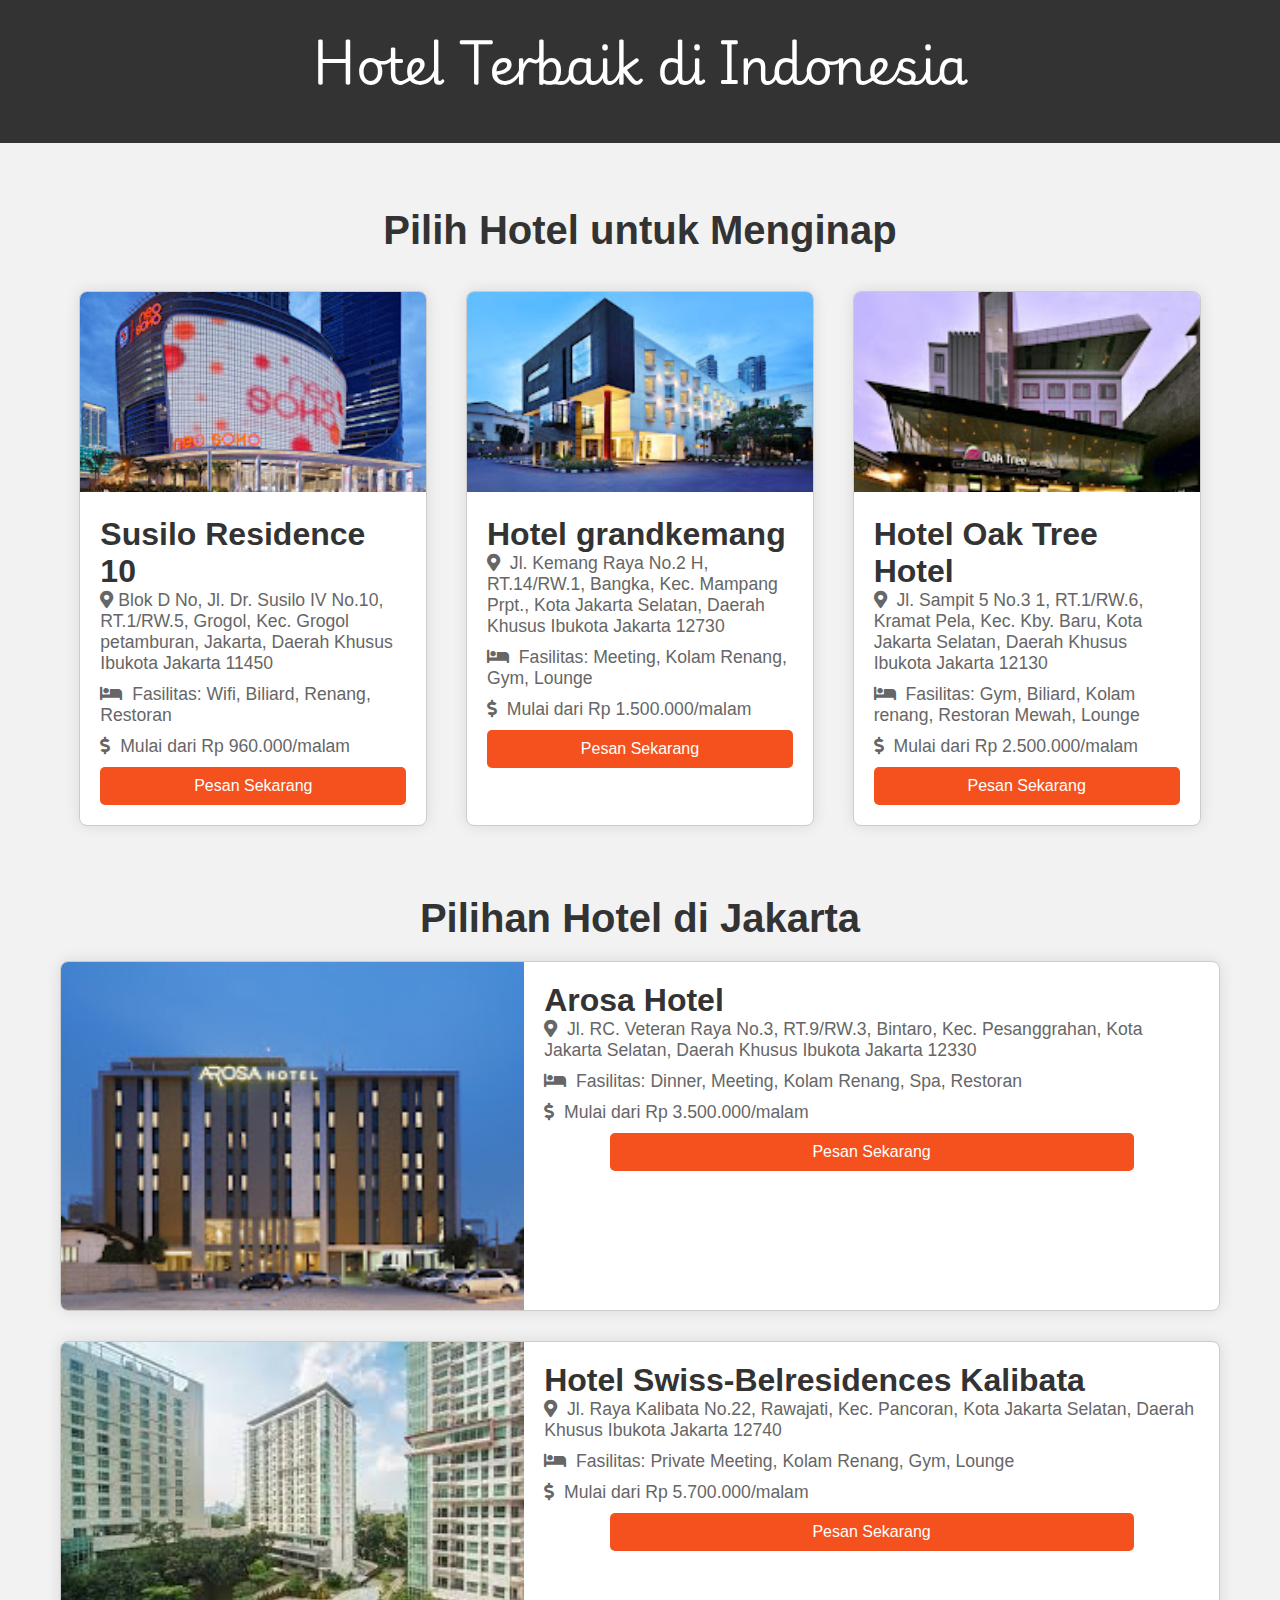
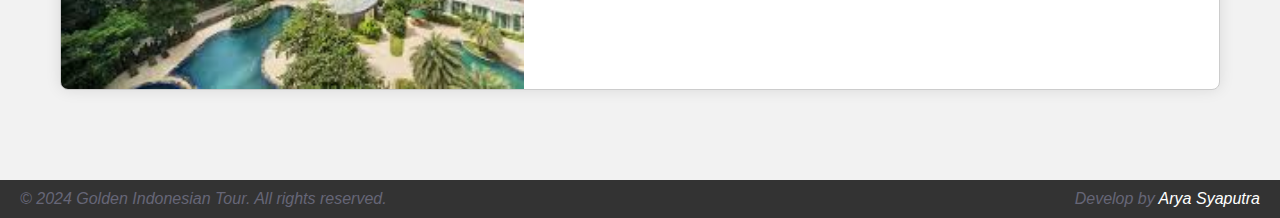
<file: UAS-Arya_Syaputra_P.Web/hotel.html>
<!DOCTYPE html>
<html lang="id">

<head>
    <meta charset="UTF-8" />
    <meta name="viewport" content="width=device-width, initial-scale=1.0" />
    <title>Daftar Hotel Favorit</title>
    <link rel="icon" type="image/x-icon" href="/assets/img/icon.ico">
    <link rel="preconnect" href="https://fonts.googleapis.com">
    <link rel="preconnect" href="https://fonts.gstatic.com" crossorigin>
    <link href="https://fonts.googleapis.com/css2?family=Playwrite+IT+Moderna:wght@100..400&display=swap"
        rel="stylesheet">
    <link rel="stylesheet" href="assets/css/hotel.css" />
    <link rel="stylesheet" href="https://cdnjs.cloudflare.com/ajax/libs/font-awesome/5.15.4/css/all.min.css" />
</head>

<body>
    <header>
        <div class="container">
            <h1>Hotel Terbaik di Indonesia</h1>
        </div>
    </header>

    <main>
        <section id="daftar-hotel">
            <div class="container">
                <h2><br>Pilih Hotel untuk Menginap</h2><br>
                <div class="hotel-list">
                    <div class="hotel">
                        <img src="assets/Image/Hotel 1.jpeg" alt="Hotel 1" />
                        <div class="hotel-info">
                            <h3>Susilo Residence 10</h3>
                            <p>
                                <i class="fas fa-map-marker-alt"></i>Blok D No, Jl. Dr. Susilo IV No.10, RT.1/RW.5, Grogol, Kec. Grogol petamburan, Jakarta, Daerah Khusus Ibukota Jakarta 11450</p>
                            <p>
                                <i class="fas fa-bed"></i> Fasilitas: Wifi, Biliard, Renang,
                                Restoran
                            </p>
                            <p>
                                <i class="fas fa-dollar-sign"></i> Mulai dari Rp 960.000/malam
                            </p>
                            <a href="pesan-hotel.html" class="btn">Pesan Sekarang</a>
                        </div>
                    </div>

                    <div class="hotel">
                        <img src="assets/Image/Hotel 2.jpeg" alt="Hotel 2" />
                        <div class="hotel-info">
                            <h3>Hotel grandkemang</h3>
                            <p>
                                <i class="fas fa-map-marker-alt"></i> Jl. Kemang Raya No.2 H, RT.14/RW.1, Bangka, Kec. Mampang Prpt., Kota Jakarta Selatan, Daerah Khusus Ibukota Jakarta 12730
                            </p>
                            <p>
                                <i class="fas fa-bed"></i> Fasilitas: Meeting, Kolam Renang, Gym,
                                Lounge
                            </p>
                            <p>
                                <i class="fas fa-dollar-sign"></i> Mulai dari Rp
                                1.500.000/malam
                            </p>
                            <a href="pesan-hotel.html" class="btn">Pesan Sekarang</a>
                        </div>
                    </div>

                    <div class="hotel">
                        <img src="assets/Image/hotel3.jpeg" alt="Hotel 3" />
                        <div class="hotel-info">
                            <h3>Hotel Oak Tree Hotel</h3>
                            <p>
                                <i class="fas fa-map-marker-alt"></i> Jl. Sampit 5 No.3 1, RT.1/RW.6, Kramat Pela, Kec. Kby. Baru, Kota Jakarta Selatan, Daerah Khusus Ibukota Jakarta 12130
                            </p>
                            <p>
                                <i class="fas fa-bed"></i> Fasilitas: Gym, Biliard, Kolam renang, Restoran Mewah,
                                Lounge
                            </p>
                            <p>
                                <i class="fas fa-dollar-sign"></i> Mulai dari Rp
                                2.500.000/malam
                            </p>
                            <a href="pesan-hotel.html" class="btn">Pesan Sekarang</a>
                        </div>
                    </div>
                        </div>
                    </div>
                </div>
            </div>
        </section>

        <section>
            <div class="container">
                <h2>Pilihan Hotel di Jakarta</h2>
                <div class="hotel-list">
                    <div class="hotel-alt">
                        <img src="assets/Image/hotel 4.jpeg" alt="Hotel 4" />
                        <div class="hotel-info">
                            <h3>Arosa Hotel</h3>
                            <p>
                                <i class="fas fa-map-marker-alt"></i> Jl. RC. Veteran Raya No.3, RT.9/RW.3, Bintaro, Kec. Pesanggrahan, Kota Jakarta Selatan, Daerah Khusus Ibukota Jakarta 12330
                            </p>
                            <p>
                                <i class="fas fa-bed"></i> Fasilitas: Dinner, Meeting, Kolam Renang,
                                Spa, Restoran
                            </p>
                            <p>
                                <i class="fas fa-dollar-sign"></i> Mulai dari Rp
                                3.500.000/malam
                            </p>
                            <a href="pesan-hotel.html" class="btn">Pesan Sekarang</a>
                        </div>
                    </div>

                    <div class="hotel-alt">
                        <img src="assets/Image/hotel 5.jpeg" alt="Hotel 5" />
                        <div class="hotel-info">
                            <h3>Hotel Swiss-Belresidences Kalibata</h3>
                            <p>
                                <i class="fas fa-map-marker-alt"></i> Jl. Raya Kalibata No.22, Rawajati, Kec. Pancoran, Kota Jakarta Selatan, Daerah Khusus Ibukota Jakarta 12740
                            </p>
                            <p>
                                <i class="fas fa-bed"></i> Fasilitas: Private Meeting, Kolam Renang, Gym,
                                Lounge
                            </p>
                            <p>
                                <i class="fas fa-dollar-sign"></i> Mulai dari Rp
                                5.700.000/malam
                            </p>
                            <a href="pesan-hotel.html" class="btn">Pesan Sekarang</a>
                        </div>
                    </div>

                        </div>
                    </div>
                </div>
            </div>
        </section>
    </main>

    <footer>
        <p class="fleft">© 2024 Golden Indonesian Tour. All rights reserved.</p>
        <p class="fright">Develop by <span>Arya Syaputra</span></p>
    </footer>
</body>

</html>
</file>
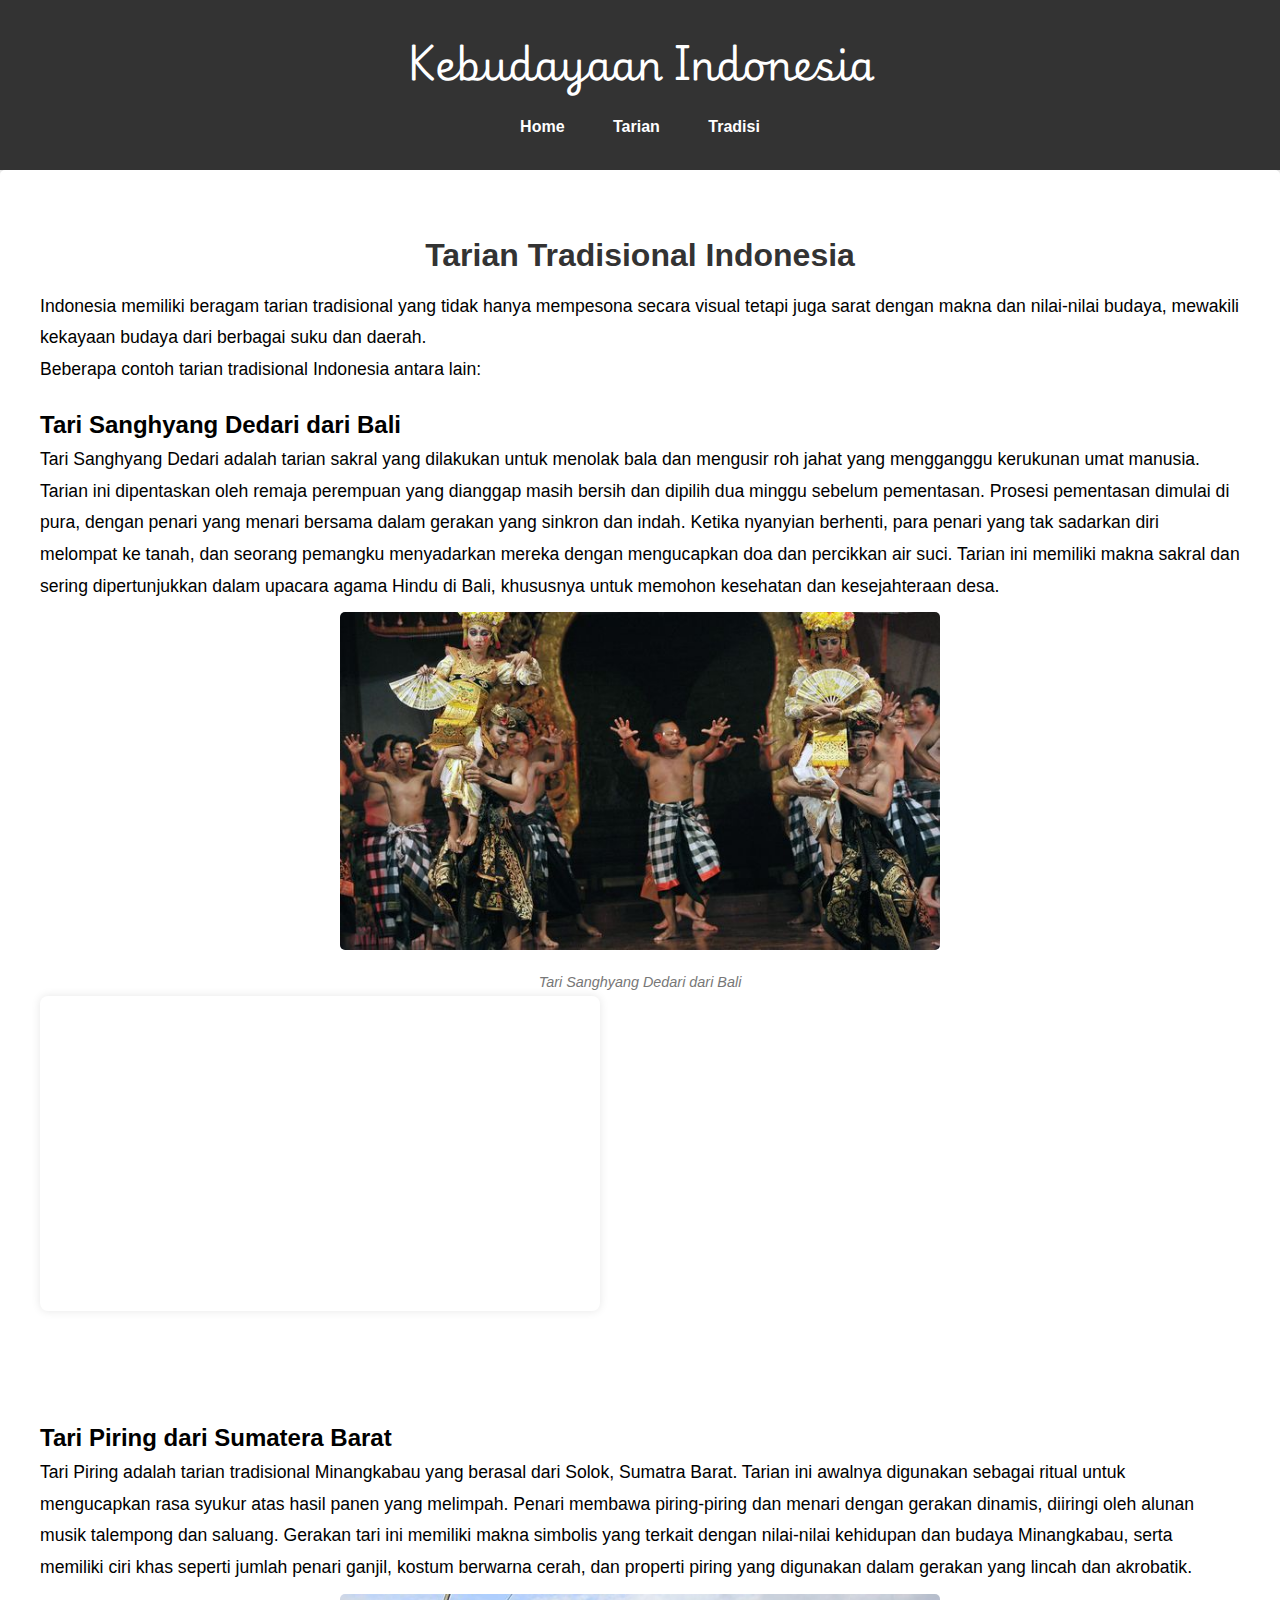
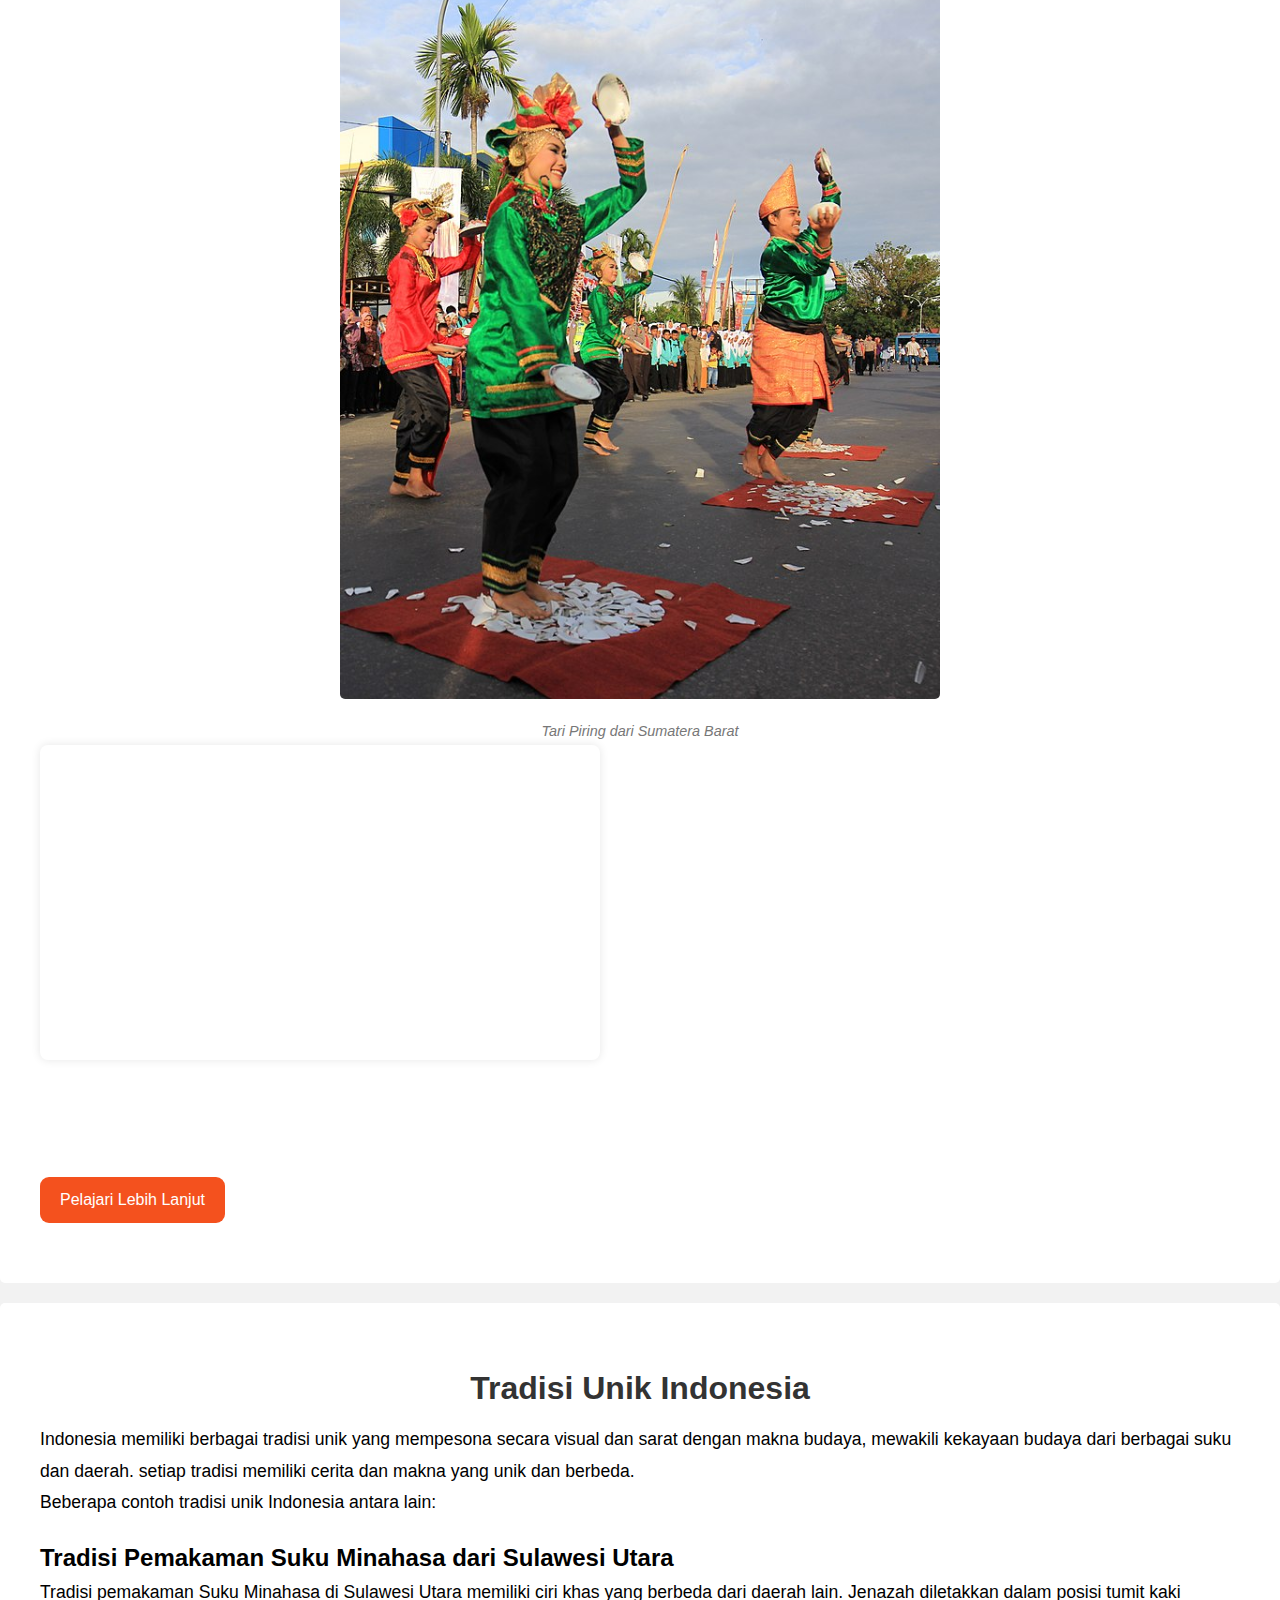
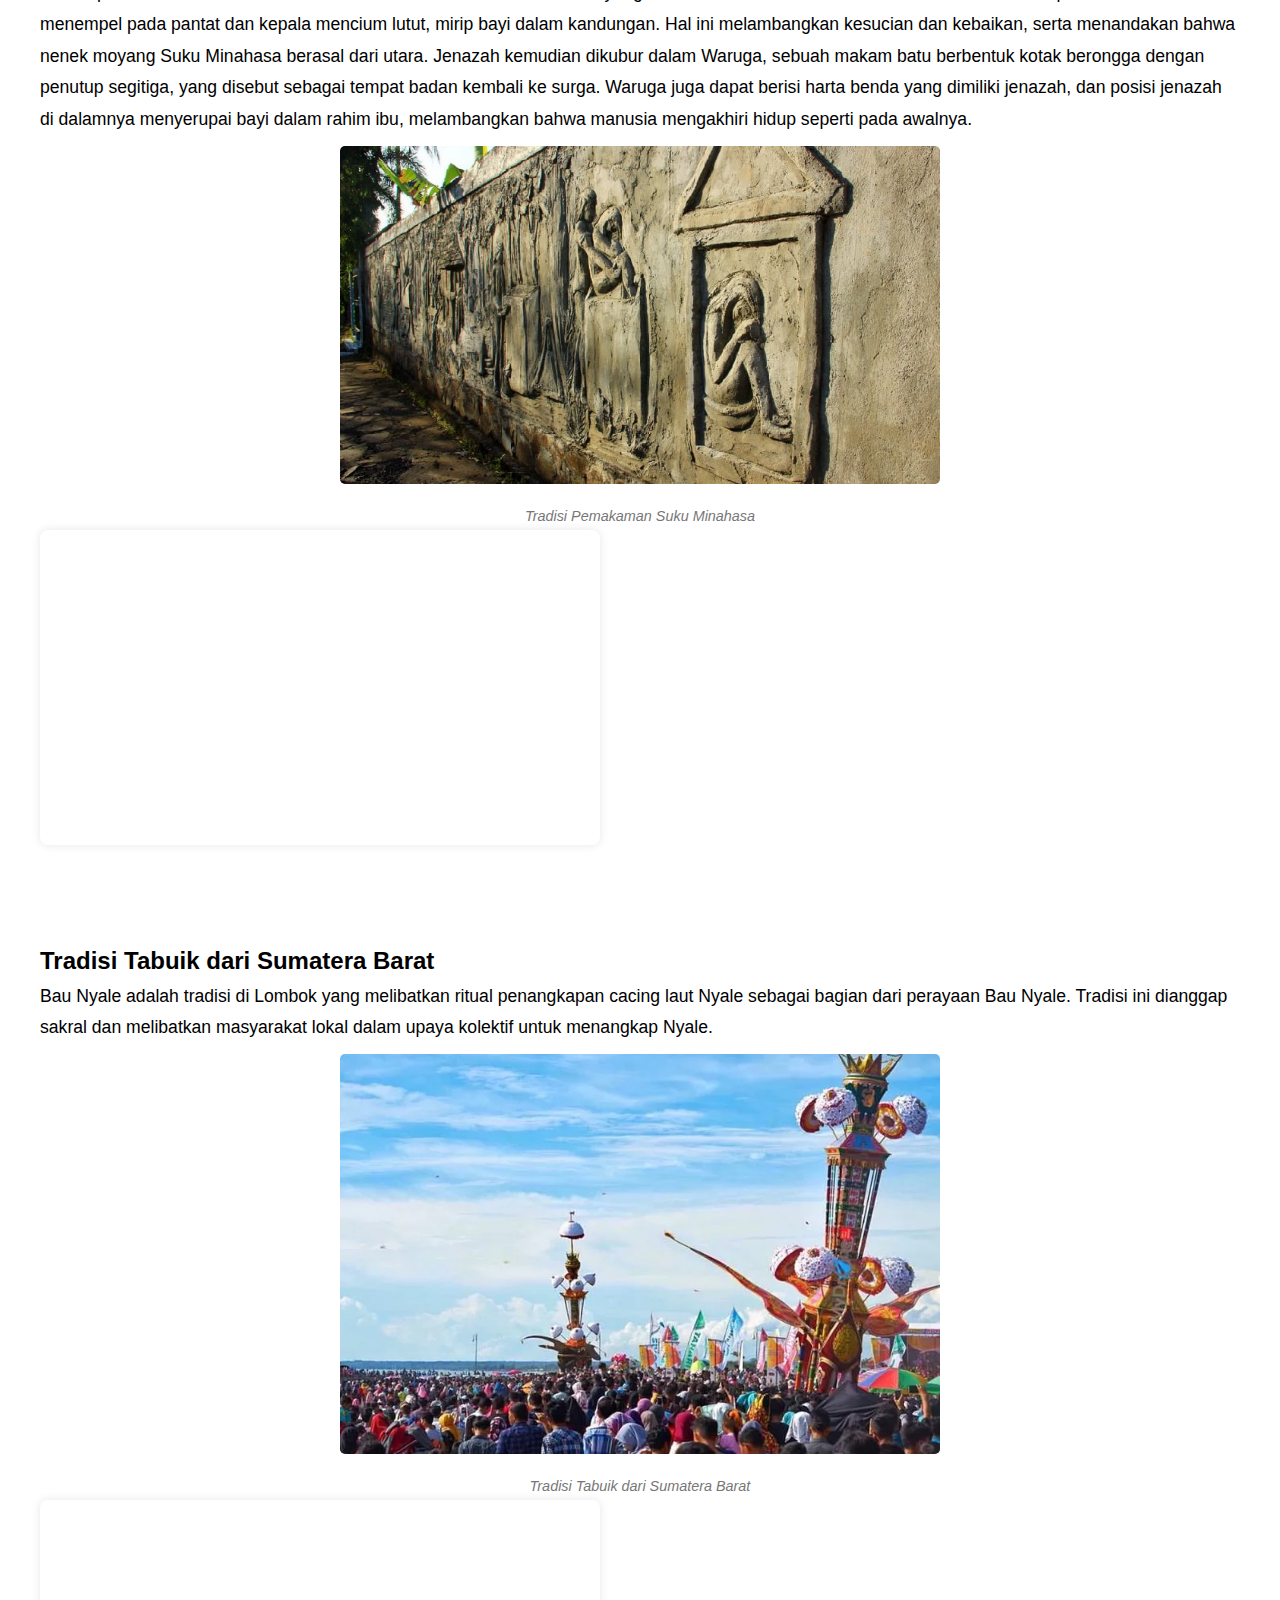
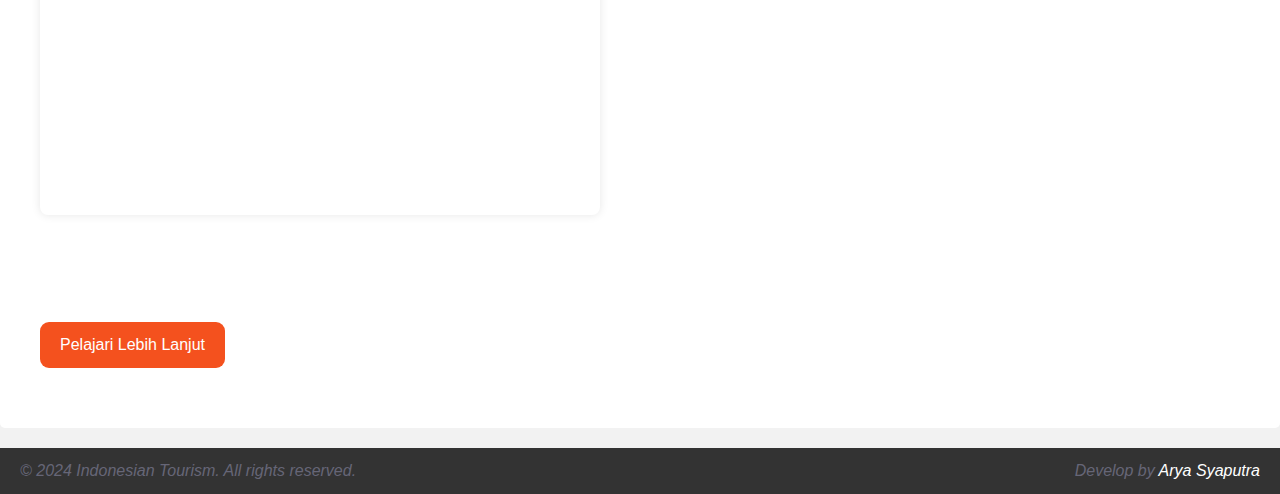
<file: UAS-Arya_Syaputra_P.Web/kebudayaan.html>
<!DOCTYPE html>
<html lang="id">

<head>
  <meta charset="UTF-8">
  <meta name="viewport" content="width=device-width, initial-scale=1.0">
  <title>Kebudayaan Indonesia</title>
  <link rel="icon" type="image/x-icon" href="/assets/img/icon.ico">
  <link rel="preconnect" href="https://fonts.googleapis.com">
  <link rel="preconnect" href="https://fonts.gstatic.com" crossorigin>
  <link href="https://fonts.googleapis.com/css2?family=Playwrite+IT+Moderna:wght@100..400&display=swap"
    rel="stylesheet">
  <link rel="stylesheet" href="assets/css/kebudayaan.css" />
</head>

<body>

  <header>
    <div class="container">
      <h1>Kebudayaan Indonesia</h1>
      <nav>
        <ul>
          <li><a href="index.html">Home</a></li>
          <li><a href="#tarian">Tarian</a></li>
          <li><a href="#tradisi">Tradisi</a></li>
        </ul>
      </nav>
    </div>
  </header>

  <main>

    <section id="tarian">
      <div class="container">
        <h2>Tarian Tradisional Indonesia</h2>
        <p>
          Indonesia memiliki beragam tarian tradisional yang tidak hanya mempesona secara visual tetapi juga sarat dengan makna dan nilai-nilai budaya, mewakili kekayaan budaya dari berbagai suku dan daerah.
        </p>
        <p>Beberapa contoh tarian tradisional Indonesia antara lain:</p>
        <ul>
          <li>
            <h3>Tari Sanghyang Dedari dari Bali</h3>
            <p>
              Tari Sanghyang Dedari adalah tarian sakral yang dilakukan untuk menolak bala dan mengusir roh jahat yang mengganggu kerukunan umat manusia. Tarian ini dipentaskan oleh remaja perempuan yang dianggap masih bersih dan dipilih dua minggu sebelum pementasan. Prosesi pementasan dimulai di pura, dengan penari yang menari bersama dalam gerakan yang sinkron dan indah. Ketika nyanyian berhenti, para penari yang tak sadarkan diri melompat ke tanah, dan seorang pemangku menyadarkan mereka dengan mengucapkan doa dan percikkan air suci. Tarian ini memiliki makna sakral dan sering dipertunjukkan dalam upacara agama Hindu di Bali, khususnya untuk memohon kesehatan dan kesejahteraan desa.
            </p>
            <!-- Contoh gambar Sanghyang Dedari -->
            <img src="assets/Image/tari bali.jpg" alt="Tarian Sanghyang Dedari" class="image">
            <p class="image-caption">Tari Sanghyang Dedari dari Bali</p>
            <!-- Contoh video Sanghyang Dedari -->
            <iframe width="560" height="315" src="https://www.youtube.com/embed/8uSW1Hdoen8?si=pUJHNma2QJtItsXi" title="YouTube video player" frameborder="0" allow="accelerometer; autoplay; clipboard-write; encrypted-media; gyroscope; picture-in-picture; web-share" referrerpolicy="strict-origin-when-cross-origin" allowfullscreen></iframe>
          </li>
          <li>
            <h3>Tari Piring dari Sumatera Barat</h3>
            <p>
              Tari Piring adalah tarian tradisional Minangkabau yang berasal dari Solok, Sumatra Barat. Tarian ini awalnya digunakan sebagai ritual untuk mengucapkan rasa syukur atas hasil panen yang melimpah. Penari membawa piring-piring dan menari dengan gerakan dinamis, diiringi oleh alunan musik talempong dan saluang. Gerakan tari ini memiliki makna simbolis yang terkait dengan nilai-nilai kehidupan dan budaya Minangkabau, serta memiliki ciri khas seperti jumlah penari ganjil, kostum berwarna cerah, dan properti piring yang digunakan dalam gerakan yang lincah dan akrobatik.
            </p>
            <!-- Contoh gambar Tari Piring -->
            <img src="assets/Image/Tari_Piring.jpg" alt="Tari Piring" class="image">
            <p class="image-caption">Tari Piring dari Sumatera Barat</p>
            <!-- Contoh video Tari Piring -->
            <iframe width="560" height="315" src="https://www.youtube.com/embed/r6hQomWsHAE?si=4ub-bLjudh6dGYVZ" title="YouTube video player" frameborder="0" allow="accelerometer; autoplay; clipboard-write; encrypted-media; gyroscope; picture-in-picture; web-share" referrerpolicy="strict-origin-when-cross-origin" allowfullscreen></iframe>
          </li>
          <!-- Tambahan tarian lainnya -->
        </ul>
        <a href="https://www.tokopedia.com/blog/tarian-daerah-edu/?utm_source=google&utm_medium=organic" class="btn btn-secondary">Pelajari Lebih Lanjut</a>
      </div>

    </section>

    <section id="tradisi">
      <div class="container">
        <h2>Tradisi Unik Indonesia</h2>
        <p>
          Indonesia memiliki berbagai tradisi unik yang mempesona secara visual dan sarat dengan makna budaya, mewakili kekayaan budaya dari berbagai suku dan daerah. setiap tradisi memiliki cerita dan makna yang unik dan berbeda.
        </p>
        <p>Beberapa contoh tradisi unik Indonesia antara lain:</p>
        <ul>
          <li>
            <h3>Tradisi Pemakaman Suku Minahasa dari Sulawesi Utara</h3>
            <p>
              Tradisi pemakaman Suku Minahasa di Sulawesi Utara memiliki ciri khas yang berbeda dari daerah lain. Jenazah diletakkan dalam posisi tumit kaki menempel pada pantat dan kepala mencium lutut, mirip bayi dalam kandungan. Hal ini melambangkan kesucian dan kebaikan, serta menandakan bahwa nenek moyang Suku Minahasa berasal dari utara. Jenazah kemudian dikubur dalam Waruga, sebuah makam batu berbentuk kotak berongga dengan penutup segitiga, yang disebut sebagai tempat badan kembali ke surga. Waruga juga dapat berisi harta benda yang dimiliki jenazah, dan posisi jenazah di dalamnya menyerupai bayi dalam rahim ibu, melambangkan bahwa manusia mengakhiri hidup seperti pada awalnya.
            </p>
            <!-- Contoh gambar Tradisi Pemakaman Suku Minahasa -->
            <img src="assets/Image/tradisi_pemakaman_suku_minahasa.jpg" alt="Tradisi Pemakaman Suku Minahasa" class="image">
            <p class="image-caption">Tradisi Pemakaman Suku Minahasa</p>
            <!-- Contoh video Tradisi Pemakaman Suku Minahasa -->
            <iframe width="560" height="315" src="https://www.youtube.com/embed/gLEx_BY1jKY?si=wdFcKlIBvLQz8LeB" title="YouTube video player" frameborder="0" allow="accelerometer; autoplay; clipboard-write; encrypted-media; gyroscope; picture-in-picture; web-share" referrerpolicy="strict-origin-when-cross-origin" allowfullscreen></iframe>
          </li>
          <li>
            <h3>Tradisi Tabuik dari Sumatera Barat</h3>
            <p>
              Bau Nyale adalah tradisi di Lombok yang melibatkan ritual penangkapan cacing laut Nyale sebagai bagian dari perayaan Bau Nyale. Tradisi ini dianggap sakral dan melibatkan masyarakat lokal dalam upaya kolektif untuk menangkap Nyale.
            </p>
            <!-- Contoh gambar Tradisi Tabuik dari Sumatera Barat -->
            <img src="assets/Image/image-2551616941.jpg" alt="Tradisi Tabuik dari Sumatera Barat" class="image">
            <p class="image-caption">Tradisi Tabuik dari Sumatera Barat</p>
            <!-- Contoh video Tradisi Tabuik dari Sumatera Barat -->
            <iframe width="560" height="315" src="https://www.youtube.com/embed/DcMeUXLCO84?si=doyeaYIRPCFAtN1m" title="YouTube video player" frameborder="0" allow="accelerometer; autoplay; clipboard-write; encrypted-media; gyroscope; picture-in-picture; web-share" referrerpolicy="strict-origin-when-cross-origin" allowfullscreen></iframe>
          </li>
          <!-- Tambahan tradisi lainnya -->
        </ul>
        <a href="https://travel.wego.com/berita/12-tradisi-unik-yang-hanya-bisa-ditemukan-di-indonesia/" class="btn btn-secondary">Pelajari Lebih Lanjut</a>
      </div>
    </section>
  </main>

  <footer>
    <p class="fleft">© 2024 Indonesian Tourism. All rights reserved.</p>
    <p class="fright">Develop by <span>Arya Syaputra</span></p>
</footer>

</body>

</html>
</file>
<file: UAS-Arya_Syaputra_P.Web/assets/css/hotel.css>
* {
  margin: 0;
  padding: 0;
  box-sizing: border-box;
}

html {
  scroll-behavior: smooth;
}

body {
  font-family: Arial, sans-serif;
  background-color: #f2f2f2;
  margin: 0;
  padding: 0;
}

header {
  background-color: #333;
  color: #fff;
  padding: 10px 0;
  text-align: center;
  margin-bottom: 0px;
}


header h1 {
  margin-top: 10px;
  margin-bottom: 30px;
  font-family: "Playwrite IT Moderna", cursive;
  font-optical-sizing: auto;
  font-style: normal;
  font-size: 50px;
  text-align: center;
}

main {
  padding: 20px 0;
}

.container {
  max-width: 1200px;
  margin: 0 auto;
  padding: 0 20px;
}

section {
  margin-bottom: 40px;
}

h2 {
  text-align: center;
  margin-bottom: 20px;
  font-size: 2.5em;
  color: #333;
}

.hotel-list {
  display: flex;
  flex-wrap: wrap;
  justify-content: space-around;
}

.hotel {
  width: 30%;
  margin-bottom: 30px;
  border: 1px solid #ccc;
  border-radius: 8px;
  overflow: hidden;
  background-color: #fff;
  box-shadow: 0 0 15px rgba(0, 0, 0, 0.1);
}

.hotel img {
  width: 100%;
  height: 200px;
  object-fit: cover;
}

.hotel-info {
  padding: 20px;
}

.hotel-info h3 {
  margin-top: 0;
  font-size: 2em;
  color: #333;
}

.hotel-info p {
  margin-bottom: 10px;
  font-size: 1.1em;
  color: #666;
}

.hotel-info .fas {
  margin-right: 5px;
}

.btn {
  display: block;
  width: 100%;
  background-color: #f4511e;
  color: #fff;
  padding: 10px 20px;
  border: none;
  border-radius: 5px;
  text-align: center;
  text-decoration: none;
  transition: background-color 0.3s;
}

.btn:hover {
  background-color: #333;
}

/* Second Card Layout */
.hotel-alt {
  display: flex;
  border: 1px solid #ccc;
  border-radius: 8px;
  overflow: hidden;
  background-color: #fff;
  box-shadow: 0 0 15px rgba(0, 0, 0, 0.1);
  margin-bottom: 30px;
}

.hotel-alt img {
  width: 40%;
  object-fit: cover;
}

.hotel-alt .hotel-info {
  padding: 20px;
  width: 60%;
}

.hotel-alt .hotel-info h3 {
  margin-top: 0;
  font-size: 2em;
  color: #333;
}

.hotel-alt .hotel-info p {
  margin-bottom: 10px;
  font-size: 1.1em;
  color: #666;
}

.hotel-alt .hotel-info .fas {
  margin-right: 5px;
}

.hotel-alt .btn {
  margin-top: 10px;
  background-color: #f4511e;
  color: #fff;
  padding: 10px 20px;
  border: none;
  border-radius: 5px;
  text-align: center;
  text-decoration: none;
  transition: background-color 0.3s;
  display: block;
  width: 80%;
  margin-left: auto;
  margin-right: auto;
}

.hotel-alt .btn:hover {
  background-color: #333;
}

.card {
  background-color: #fff;
  box-shadow: 0 0 15px rgba(0, 0, 0, 0.1);
  border-radius: 8px;
  overflow: hidden;
  transition: transform 0.3s ease;
  margin-bottom: 20px;
}

.card:hover {
  transform: translateY(-10px);
}

.card img {
  width: 100%;
  height: 300px;
  object-fit: cover;
  border-bottom: 1px solid #ddd;
}

.card-body {
  padding: 20px;
}

.card-body h4 {
  margin-top: 0;
  font-size: 1.8em;
  color: #333;
}

.card-body p {
  margin-bottom: 10px;
  font-size: 1.1em;
  color: #666;
}

.card-body .fas {
  margin-right: 5px;
}

.btn {
  display: inline-block;
  background-color: #f4511e;
  color: #fff;
  padding: 10px 20px;
  border-radius: 5px;
  text-decoration: none;
  transition: background-color 0.3s;
}

.btn:hover {
  background-color: #333;
}

/* CSS untuk footer */
footer {
    background-color: #333;
    /* Warna latar belakang footer */
    color: #fff;
    /* Warna teks footer */
    text-align: center;
    /* Posisi teks ke tengah */
    padding: 10px 0;
    /* Padding atas dan bawah */
    bottom: 0;
    /* Letakkan di bagian bawah */
    width: 100%;
    /* Lebar penuh */
    font-style: italic;
    overflow: hidden;
  }
  
  .fleft {
    float: left;
    margin-left: 20px;
    color: #667;
  }
  
  .fright {
    float: right;
    margin-right: 20px;
    color: #667;
  }
  
  .fright span {
    color: white;
  }
</file>
<file: UAS-Arya_Syaputra_P.Web/assets/css/kebudayaan.css>
* {
  margin: 0;
}

html {
  scroll-behavior: smooth;
}

/* Global styles */
body {
  font-family: Arial, sans-serif;
  line-height: 1.6;
  margin: 0;
  padding: 0;
  background-color: #f2f2f2;
}

.container {
  max-width: 1200px;
  margin: 0 auto;
  padding: 20px;
}

a {
  text-decoration: none;
  color: #333;
}

a:hover {
  color: #fff;
}

.btn {
  background-color: #f4511e;
  display: inline-block;
  padding: 10px 20px;
  color: white;
  text-decoration: none;
  border-radius: 9px;
  margin-top: 10px;
  transition: background-color 0.3s;
}

.btn:hover {
  background-color: #333;
}

ul {
  list-style-type: none;
  padding: 0;
}

/* Header styles */
header {
  background-color: #333;
  box-shadow: 0 2px 4px rgba(0, 0, 0, 0.1);
  padding: 10px 0;
}

header h1 {
  font-family: "Playwrite IT Moderna", cursive;
  font-optical-sizing: auto;
  font-style: normal;
  font-size: 60px;
  color: #fff;
  font-size: 2.5em;
  text-align: center;
  margin-bottom: 20px;
}

nav ul {
  list-style: none;
  text-align: center;
}

nav ul li {
  display: inline-block;
  margin: 0 10px;
}

nav ul li a {
  font-weight: bold;
  padding: 8px 12px;
  border-radius: 4px;
  transition: background-color 0.3s, color 0.3s;
  color: #fff;
}

nav ul li a:hover {
  background-color: #f4511e;
  color: #fff;
}

/* Section styles */
section {
  background-color: #fff;
  padding: 40px 20px;
  margin-bottom: 20px;
  border-radius: 5px;
}

section h2 {
  font-size: 2em;
  margin-top: 0;
  margin-bottom: 10px;
  color: #333;
  text-align: center;
}

section p {
  font-size: 1.1em;
  line-height: 1.8;
}

/* Tarian section */
#tarian ul li {
  margin-bottom: 100px;
}

#tarian h3 {
  font-size: 1.5em;
  margin-top: 20px;
}

#tarian .image {
  margin-top: 10px;
}

#tarian .image-caption {
  margin-top: 5px;
  font-style: italic;
  color: #777;
  font-size: 0.9em;
}

/* Tradisi section */
#tradisi ul li {
  margin-bottom: 90px;
}

#tradisi h3 {
  font-size: 1.5em;
  margin-top: 20px;
}

#tradisi .image {
  margin-top: 10px;
}

#tradisi .image-caption {
  margin-top: 5px;
  font-style: italic;
  color: #777;
  font-size: 0.9em;
}

/* Upacara section */
#upacara ul li {
  margin-bottom: 90px;
}

#upacara h3 {
  font-size: 1.5em;
  margin-top: 20px;
}

#upacara .image {
  margin-top: 10px;
}

#upacara .image-caption {
  margin-top: 5px;
  font-style: italic;
  color: #777;
  font-size: 0.9em;
}

.image {
  width: 100%;
  max-width: 600px;
  height: auto;
  display: block;
  margin: 20px auto;
  border-radius: 5px;
}

.image-caption {
  text-align: center;
  font-style: italic;
}

/* CSS untuk footer */
footer {
  background-color: #333;
  /* Warna latar belakang footer */
  color: #fff;
  /* Warna teks footer */
  text-align: center;
  /* Posisi teks ke tengah */
  padding: 10px 0;
  /* Padding atas dan bawah */
  bottom: 0;
  /* Letakkan di bagian bawah */
  width: 100%;
  /* Lebar penuh */
  font-style: italic;
  overflow: hidden;
}

.fleft {
  float: left;
  margin-left: 20px;
  color: #667;
}

.fright {
  float: right;
  margin-right: 20px;
  color: #667;
}

.fright span {
  color: white;
}

@media (max-width: 768px) {
  .container {
    padding: 10px;
  }

  header h1 {
    font-size: 2em;
  }

  section {
    padding: 30px 10px;
  }
}

iframe {
    border-radius: 8px;
    box-shadow: 0 0 10px rgba(0, 0, 0, 0.1);
}

.video {
    width: 100%;
    max-width: 600px;
    display: block;
    margin: 20px auto; /* Mengatur margin atas dan bawah ke 20px dan sisi kiri dan kanan ke auto */
  }
</file>
